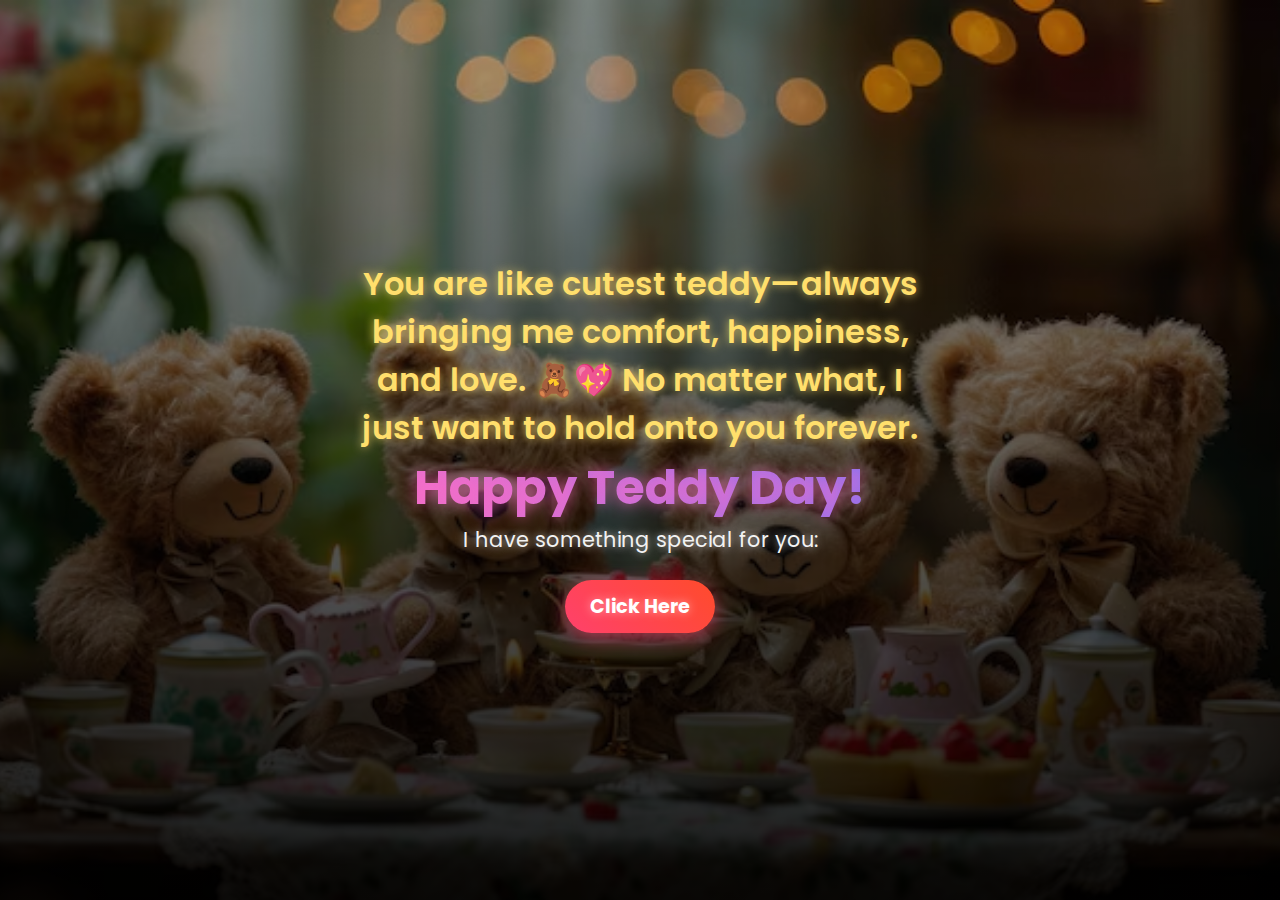
<file: index.html>
<!DOCTYPE html>
<html lang="en">
<head>
    <meta charset="UTF-8">
    <meta name="viewport" content="width=device-width, initial-scale=1.0">
    <title>Happy Teddy Day</title>
    <link rel="stylesheet" href="style.css">
    <link href="https://fonts.googleapis.com/css2?family=Poppins:wght@300;400;600&display=swap" rel="stylesheet">
</head>
<body>
    <div class="overlay"></div>
    <div class="text">
        <h2>You are like  cutest teddy—always bringing me comfort, happiness, and love. 🧸💖 No matter what, I just want to hold onto you forever. </h2>
        <h1>Happy Teddy Day! </h1>
        <p>I have something special for you:</p><br>
        <a href="new.html" class="btn">Click Here</a>
    </div>
</body>
</html>
</file>
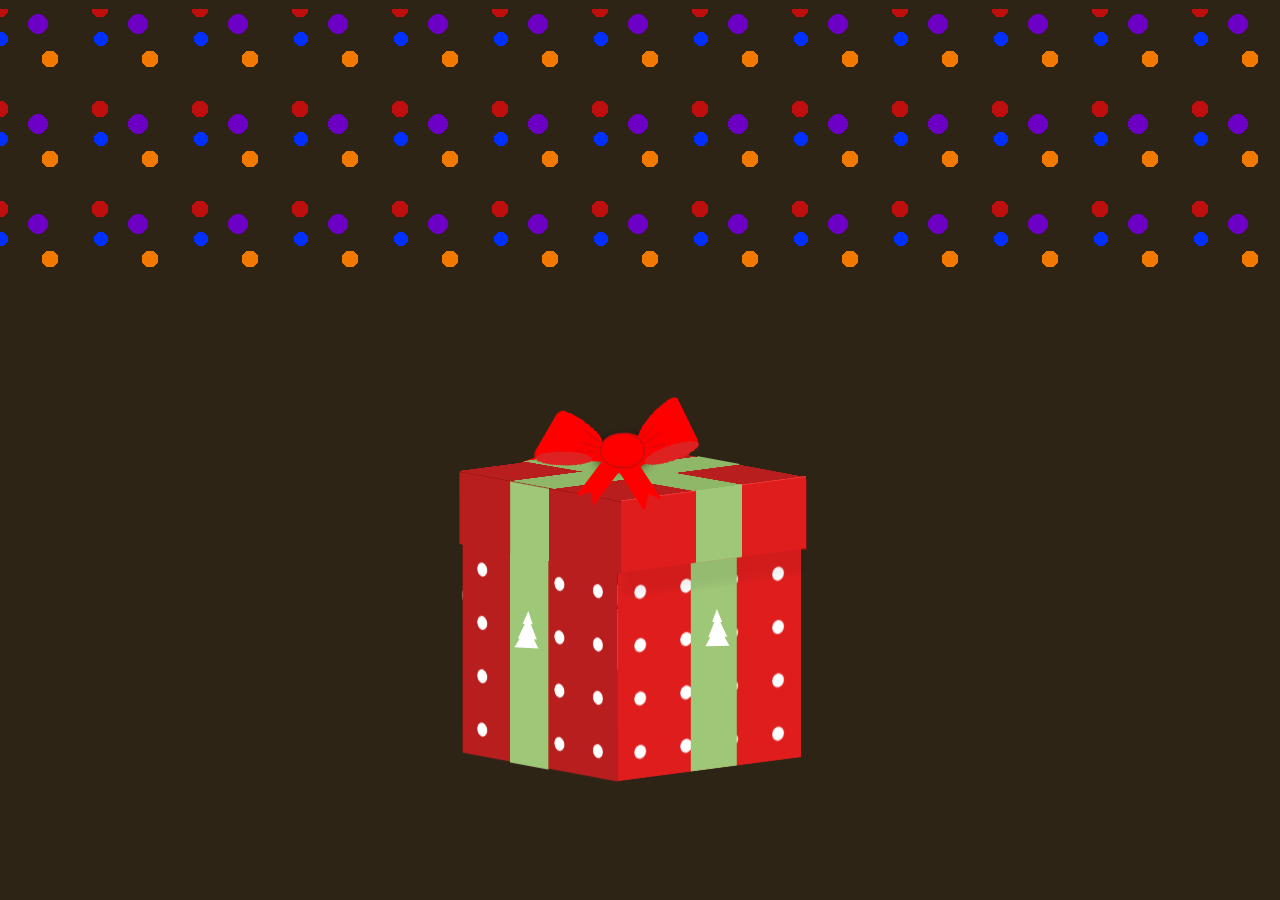
<file: new.html>
<!DOCTYPE html>
<html lang="en">
<head>
  <meta charset="UTF-8">
  <meta name="viewport" content="width=device-width, initial-scale=1.0">
  <title>Happy Teddy Day</title>
  <link rel="stylesheet" href="new.css">
</head>
<body>
  <body>
    <div class="light-one"></div>
    <div class="light-two"></div>
    <div class="present">
      <div class="ribbon">
        <div class="ribbon-line-left"></div>
        <div class="ribbon-line-right"></div>
        <div class="ribbon-part-left"></div>
        <div class="ribbon-part-right"></div>
        <div class="ribbon-cut-out"></div>
      </div>
  
      <div class="teddy-santa-hat">
        <div class="teddy-santa-hat-part"></div>
      </div>
      <div class="teddy-bear">
        <div class="bear-left-ear"></div>
        <div class="bear-right-ear"></div>
        <div class="bear-left-eye"></div>
        <div class="bear-right-eye"></div>
        <div class="bear-nose"></div>
        <div class="bear-mouth"></div>
      </div>
  
      <div class="box-lid">
        <div class="box-top-lid"></div>
        <div class="box-left-lid"></div>
        <div class="box-front-lid"></div>
        <div class="box-right-lid"></div>
        <div class="box-back-lid"></div>
      </div>
  
      <div class="box">
        <div class="box-left"></div>
        <div class="box-front"></div>
      </div>
      <div class="back-box-cover">
        <div class="box-right"></div>
        <div class="box-back"></div>
      </div>
      <div class="tree-left"></div>
      <div class="tree-right"></div>
    </div>
  </body>
</body>
</html>
</file>
<file: style.css>
* {
  margin: 0;
  padding: 0;
  box-sizing: border-box;
}

body {
  background: url('background.jpg') no-repeat center center/cover;
  height: 100vh;
  display: flex;
  align-items: center;
  justify-content: center;
  text-align: center;
  font-family: 'Poppins', sans-serif;
  position: relative;
  overflow: hidden;
}

/* Gradient Overlay */
.overlay {
  position: absolute;
  width: 100%;
  height: 100%;
  background: linear-gradient(to bottom, rgba(0, 0, 0, 0.3), rgba(0, 0, 0, 0.9));
}

/* Text Styling */
.text {
  position: relative;
  color: #ffffff;
  padding: 20px;
  z-index: 2;
  max-width: 600px;
  text-shadow: 0 0 10px rgba(255, 255, 255, 0.5);
}

/* Heading Styles */
.text h1 {
  font-size: 3rem;
  font-weight: 700;
  background: linear-gradient(45deg, #ff6ec4, #7873f5);
  -webkit-background-clip: text;
  -webkit-text-fill-color: transparent;
  text-shadow: 0px 0px 15px rgba(255, 110, 196, 0.7);
  transition: 0.3s ease-in-out;
}

.text h1:hover {
  text-shadow: 0px 0px 25px rgba(255, 110, 196, 1);
  transform: scale(1.05);
}

/* Subtitle */
.text h2 {
  font-size: 2rem;
  font-weight: 600;
  color: #ffdf6c;
  text-shadow: 0px 0px 10px rgba(255, 223, 108, 0.8);
  transition: 0.3s ease-in-out;
}

.text h2:hover {
  text-shadow: 0px 0px 20px rgba(255, 223, 108, 1);
}

/* Paragraph Styling */
.text p {
  font-size: 1.3rem;
  color: #f2f2f2;
  text-shadow: 0px 0px 8px rgba(242, 242, 242, 0.8);
}

/* Button Styling */
.btn {
  text-decoration: none;
  background: linear-gradient(45deg, #ff416c, #ff4b2b);
  color: white;
  padding: 12px 25px;
  border-radius: 30px;
  font-weight: bold;
  font-size: 1.2rem;
  display: inline-block;
  transition: all 0.4s ease-in-out;
  box-shadow: 0px 5px 20px rgba(255, 65, 108, 0.6);
  position: relative;
  overflow: hidden;
}

/* Button Hover Effect */
.btn:hover {
  background: linear-gradient(45deg, #ff4b2b, #ff6ec4);
  transform: scale(1.1);
  box-shadow: 0px 8px 25px rgba(255, 65, 108, 0.9);
}

/* Button Glow Effect */
.btn::before {
  content: "";
  position: absolute;
  top: -5px;
  left: -5px;
  width: 100%;
  height: 100%;
  border-radius: 30px;
  background: rgba(255, 255, 255, 0.3);
  opacity: 0;
  transition: all 0.4s ease-in-out;
}

.btn:hover::before {
  opacity: 1;
  transform: scale(1.2);
}
</file>
<file: new.css>
body {
   background-color: #2d2416;
   align-items: center;
   display: flex;
   margin: 0;
   padding: 0;
   height: 100%;
   animation: background-change 7s ease-in-out alternate infinite;
 }
 
 @keyframes background-change {
   0% {
     background-color: #de8e0c;
   }
   50% {
     background-color: #f70303;
   }
   100% {
     background-color: #ff00d4;
   }
 }
 
 .light-one,
 .light-two {
   height: 31%;
   position: absolute;
   top: 9px;
   width: 100%;
   background-image: radial-gradient(circle, #f17900 12%, transparent 0%), radial-gradient(circle, #be0e0e 12%, transparent 1%);
   background-size: 100px 100px;
   background-position: 0 0, 50px 50px;
   animation: blinking 2s linear infinite;
 }
 
 .light-two {
   background-image: radial-gradient(circle, #002fff 10%, transparent 0%), radial-gradient(circle, #6c00c5 14%, transparent 0%);
   background-size: 100px 100px;
   background-position: -49px -20px, 88px -35px;
   animation: blinking 2s linear 1s infinite;
 }
 
 @keyframes blinking {
   50% {
     opacity: 0.2;
     background-size: 100.1px 100px;
   }
 }
 
 .present {
   position: absolute;
   left: 40%;
   bottom: 35%;
   animation: moving-present 1s ease-in-out 1s 3;
 }
 
 @keyframes moving-present {
   0% {
     transform: scaley(1);
   }
   20% {
     transform: translateY(90px);
   }
   40% {
     transform: scalex(1.05);
   }
   100% {
     transform: scaley(1.1);
   }
 }
 
 .ribbon {
   width: 40px;
   height: 40px;
   background: red;
   border-radius: 100px / 50px;
   position: absolute;
   box-shadow: -10px 0px 13px -7px #000000, 10px 0px 13px -7px #000000, 5px 5px 15px 5px rgba(0, 0, 0, 0);
   transform: rotate(-6deg);
   top: -152px;
   left: 91px;
   z-index: 2;
   transform-style: preserve-3d;
   animation:  moving-ribbon 2.4s ease-in 3s both;
 }
 
 @keyframes moving-ribbon {
   35% {
      top: -316px;
      left: 136px;
      transform: rotateX(0deg) rotateY(0deg) rotateZ(23deg);
    }

   88% {
     top: -189px;
     left: 259px;
     transform: rotateX(63deg) rotateY(67deg) rotateZ(4deg);
     
   }
   100% {
     visibility: hidden;
     top: -152px;
     left: 291px;
     transform: rotateX(63deg) rotateY(72deg) rotateZ(20deg);
   }
 } 

 .ribbon::after {
   content: "";
   position: absolute;
   width: 20px;
   height: 64px;
   top: 8px;
   left: -11px;
   background: red;
   transform: rotate(43deg);
 }
 
 .ribbon::before {
   content: "";
   position: absolute;
   width: 21px;
   height: 73px;
   top: 5px;
   left: 17px;
   background: red;
   transform: rotate(-27deg);
 }
 
 .ribbon-part-left {
   width: 0;
   height: 0;
   position: absolute;
   border-top: 45px solid transparent;
   border-right: 87px solid red;
   border-bottom: 14px solid transparent;
   border-radius: 9px;
   right: 16px;
   bottom: -7px;
   transform: rotate(216deg);
 }
 
 .ribbon-part-left::before {
   content: '';
   position: absolute;
   width: 50px;
   height: 148px;
   background: radial-gradient(ellipse at 49% 71%, #de2121 19%, transparent 2%);
   transform: rotate(-119deg);
   top: -88px;
   right: -56px;
 }
 
 .ribbon-part-left::after {
   content: '';
   position: absolute;
   width: 41px;
   height: 177px;
   transform: rotate(97deg);
   background: radial-gradient(ellipse at 76% 75%, #ff0000 13%, transparent 1%);
   left: 83px;
   top: -86px;
 }
 
 .ribbon-part-right {
   width: 0;
   height: 0;
   position: absolute;
   border-top: 45px solid transparent;
   border-right: 87px solid red;
   border-bottom: 14px solid transparent;
   border-radius: 9px;
   transform: rotate(-20deg);
   top: -20px;
   right: -51px;
 }
 
 .ribbon-part-right::before {
   content: '';
   position: absolute;
   width: 56px;
   height: 148px;
   background: radial-gradient(ellipse at 49% 71%, #de2121 19%, transparent 2%);
   transform: rotate(-83deg);
   top: -72px;
   right: -55px;
 }
 
 .ribbon-part-right::after {
   content: '';
   position: absolute;
   width: 56px;
   height: 146px;
   background: radial-gradient(ellipse at 49% 71%, #ff0000 19%, transparent 2%);
   transform: rotate(-111deg);
   top: -93px;
   right: -60px;
 }
 
 .ribbon-line-left {
   position: absolute;
   margin-top: 8px;
   width: 19px;
   height: 1px;
   left: -22px;
   z-index: 1;
   transform: rotate(22deg);
   background-color: #ca0c0c;
 }
 
 .ribbon-line-left::before {
   content: '';
   position: absolute;
   top: -9px;
   left: 0;
   width: 20px;
   height: 1px;
   transform: rotate(20deg);
   background-color: #ca0c0c;
 }
 
 .ribbon-line-left::after {
   content: '';
   position: absolute;
   top: 7px;
   left: 0;
   width: 19px;
   height: 1px;
   transform: rotate(167deg);
   background-color: #ca0c0c;
 }
 
 .ribbon-line-right {
   position: absolute;
   margin-top: 8px;
   width: 19px;
   height: 1px;
   left: 41px;
   z-index: 1;
   transform: rotate(152deg);
   background-color: #ca0c0c;
 }
 
 .ribbon-line-right::before {
   content: '';
   position: absolute;
   top: -9px;
   left: 0;
   width: 20px;
   height: 1px;
   transform: rotate(20deg);
   background-color: #ca0c0c;
 }
 
 .ribbon-line-right::after {
   content: '';
   position: absolute;
   top: 7px;
   left: 0;
   width: 19px;
   height: 1px;
   transform: rotate(167deg);
   background-color: #ca0c0c;
 }
 
 .ribbon-cut-out {
   position: absolute;
   width: 0;
   height: 0;
   top: 54px;
   left: -29px;
   border-left: 10px solid transparent;
   border-right: 10px solid transparent;
   border-bottom: 12px solid #b91e1e;
   transform: rotate(41deg);
   z-index: 1;
 }
 
 .ribbon-cut-out::before {
   content: '';
   position: absolute;
   width: 0;
   height: 0;
   top: -34px;
   left: 43px;
   border-left: 10px solid transparent;
   border-right: 10px solid transparent;
   border-bottom: 12px solid #e01d1d;
   transform: rotate(-60deg);
   z-index: 1;
 }
 
 .ribbon-cut-out::after {
   content: '';
   width: 43px;
   height: 33px;
   border-radius: 99px / 84px;
   position: absolute;
   top: -69px;
   left: -21px;
   z-index: 1;
   transform: rotate(-33deg);
   border: 1px solid;
   color: #ab1313;
 }

 .box,
 .box-lid,
 .back-box-cover {
   height: 240px;
   top: 50px;
   position: absolute;
   transform-style: preserve-3d;
   transform: rotateX(261deg) rotateY(0deg) rotateZ(-140deg);
   width: 240px;
   bottom: 100px;
 }

 .back-box-cover {
   z-index: -1;
 }
 
 .box-lid {
   top: -160px;
   left: 0px;
   z-index: 1;
   animation: moving-lid 4s ease-in 3s forwards;
 }
 
 @keyframes moving-lid {
   20% {
     top: -336px;
     left: 0px;
     transform: rotateX(262deg) rotateY(-21deg) rotateZ(-138deg);
   }
   100% {
     top: -29px;
     left: 352px;
     transform: rotateX(263deg) rotateY(-181deg) rotateZ(-139deg);
   }
 }
 
 .box-top-lid {
   height: 105%;
   left: 0px;
   position: absolute;
   top: -6px;
   width: 101%;
   background: #b91e1e;
   transform: translateZ(-72px);
 }
 
 .box-top-lid::before {
   position: absolute;
   content: '';
   height: 26%;
   left: -3px;
   top: 83px;
   width: 101%;
   background: #8eb767;
 }
 
 .box-top-lid::after {
   position: absolute;
   content: '';
   height: 25%;
   left: -14px;
   top: 91px;
   width: 107%;
   transform: rotate(92deg);
   background: #8eb767;
 }
 
 .box-front,
 .box-front-lid {
   height: 100%;
   left: 0;
   position: absolute;
   top: 0;
   width: 100%;
   background: #e01d1d;   
   transform: rotateX(90deg) scaleY(0.9);
   transform-origin: bottom;
   background-image: radial-gradient(#ffffff 17%, transparent 19%);
   background-size: 60px 60px;
 }
 
 .box-front-lid {
   transform: rotateX(90deg) scaleY(0.3);
   box-shadow: 0px 82px 12px #0000000f;
   width: 101%;
   height: 101%;
   top: 4px;
   border-top: solid 2px #ff4a4a;
   background: #e01d1d;
 }
 
 .box-back,
 .box-back-lid {
   height: 100%;
   left: 0;
   position: absolute;
   top: -241px;
   width: 100%;
   background: #901010;
   transform: rotateX(90deg) scaleY(0.9);
   transform-origin: bottom;
 }
 
 .box-back-lid {
   transform: rotateX(90deg) scaleY(0.3);
 }
 
 .box-front::after,
 .box-front-lid::after {
   content: '';
   height: 101%;
   position: absolute;
   top: -2px;
   left: 84px;
   background: #9ec778;
   width: 60px;
 }
 
 .box-left,
 .box-left-lid {
   height: 100%;
   left: 0;
   position: absolute;
   top: 0;
   background: #b91e1e;
   transform: translateZ(-216px) rotateY(90deg) scaleX(0.9);
   transform-origin: right;
   width: 240px;
   background-image: radial-gradient(#ffffff 17%, transparent 19%);
   background-size: 60px 60px;
 }
 
 .box-left-lid {
   transform: translateZ(-72px) rotateY(90deg) scaleX(0.3);
   width: 246px;
   height: 105%;
   top: -3px;
   left: -4px;
   box-shadow: -74px -5px 12px #0000000f;
   background: #b91e1e;
 }
 
 .box-left::after,
 .box-left-lid::after {
   content: '';
   height: 100%;
   position: absolute;
   top: -17px;
   left: 89px;
   background: #9ec778;
   width: 60px;
   transform: rotate(90deg);
 }
 
 .box-right,
 .box-right-lid {
   height: 100%;
   left: -236px;
   position: absolute;
   top: 0;
   background: #901010;
   transform: translateZ(-216px) rotateY(90deg) scaleX(0.9);
   transform-origin: right;
   width: 240px;
 }
 
 .box-right-lid {
   transform: translateZ(-70px) rotateY(90deg) scaleX(0.3);
   top: -1px;
   left: -239px;
   height: 249px;
   border-top: solid 2px #750707;
 }

 .teddy-bear {
   background: #cc8b4e;
   position: absolute;
   top: -104px;
   left: 5px;
   height: 173px;
   width: 201px;
   border-radius: 50% 50% 50% 50% / 60% 60% 40% 40%;
   animation: moving-teddy-bear 2s ease-in-out 3s forwards;
   z-index: 0;
 }
 
 @keyframes moving-teddy-bear {
   100% {
     top: -198px;
   }
 }
 
 .teddy-bear::before {
   content: '';
   background: #cc8b4e;
   position: absolute;
   top: 77px;
   left: 24px;
   height: 93px;
   width: 154px;
   border-radius: 50% / 50%;
 }
 
 .teddy-bear::after {
   content: '';
   background: #cc8b4e;
   position: absolute;
   top: 139px;
   left: 24px;
   height: 50px;
   width: 150px;
   border-radius: 90px 90px 0 0;
   z-index: -1;
 }
 
 .bear-left-ear,
 .bear-right-ear {
   position: absolute;
   width: 65px;
   height: 60px;
   top: -13px;
   left: -6px;
   background: #cc8b4e;
   z-index: -1;
   border-radius: 50px / 47px;
 }
 
 .bear-left-ear::before,
 .bear-right-ear::before {
   content: '';
   position: absolute;
   width: 45px;
   height: 40px;
   top: 11px;
   left: 10px;
   background: #ffc793;
   z-index: -1;
   border-radius: 50px / 47px;
 }
 
  .bear-right-ear::after {
   content: '';
   background: #cc8b4e;
   position: absolute;
   top: 12px;
   left: -140px;
   height: 173px;
   width: 201px;
   border-radius: 50% 50% 50% 50% / 60% 60% 40% 40%;
 } 
 
 .bear-right-ear {
   left: 140px;
 }
 
 .bear-left-eye {
   position: absolute;
   left: 53px;
   top: 45px;
   width: 20px;
   height: 20px;
   background-color: black;
   border-radius: 50%;
   border: solid 2px #000000;
 }
 
 .bear-left-eye::after {
   content: '';
   position: absolute;
   right: 6px;
   top: 4px;
   width: 4px;
   height: 4px;
   border-radius: 50%;
   background-color: #ffffff;
   border: solid 1px #ffffff;
   animation: moving-teddy-eyes 2s ease 4.8s alternate;
 }
 
 .bear-right-eye {
   position: absolute;
   left: 124px;
   top: 45px;
   width: 20px;
   height: 20px;
   background-color: black;
   border-radius: 50%;
   border: solid 2px #000000;
 }
 
 .bear-right-eye::after {
   content: '';
   position: absolute;
   right: 6px;
   top: 4px;
   width: 4px;
   height: 4px;
   border-radius: 50%;
   background-color: #ffffff;
   border: solid 1px #ffffff;
   animation: moving-teddy-eyes 2s ease-in-out 4.8s alternate;
 }
 
 @keyframes moving-teddy-eyes {
   100% {
     width: 4.5px;
     height: 4.5px;
   }
 }
 
 .bear-nose,
 .bear-nose:before,
 .bear-nose:after {
   position: absolute;
   width: 0;
   height: 0;
   right: 78px;
   top: 88px;
   border-left: 15px solid transparent;
   border-right: 15px solid transparent;
   border-top: 20px solid black;
   border-radius: 50%;
 }
 
 .bear-nose:before {
   content: '';
   right: -15px;
   top: -21px;
   transform: rotate(125deg);
 }
 
 .bear-nose:after {
   content: '';
   right: -14px;
   top: -22.5px;
   transform: rotate(-125deg);
 }
 
 .bear-mouth {
   position: absolute;
   top: 102px;
   left: 106px;
   width: 20px;
   height: 20px;
   border: 3px solid black;
   border-radius: 92px;
   border-bottom-color: transparent;
   border-left-color: transparent;
   transform: rotate(130deg);
 }
 
 .bear-mouth::before {
   content: '';
   position: absolute;
   top: 14px;
   left: 12px;
   width: 20px;
   height: 20px;
   border: 3px solid black;
   border-radius: 92px;
   border-bottom-color: transparent;
   border-left-color: transparent;
   animation: moving-teddy-mouth 2s ease-in-out 5s alternate;
 }
 
 @keyframes moving-teddy-mouth {
   100% {
     height: 21px;
   }
 }
 
 .bear-mouth::after {
   content: '';
   position: absolute;
   top: 12px;
   left: 11px;
   width: 3px;
   height: 20px;
   transform: rotate(50deg);
   background-color: black;
 }
 
 .tree-left,
 .tree-right {
   position: absolute;
   width: 0;
   height: 0;
   left: 11px;
   top: 26px;
   border-left: 5px solid transparent;
   border-right: 5px solid transparent;
   border-bottom: 13px solid #ffffff;
   transform: rotate(3deg);
 }
 
 .tree-right {
   left: 200px;
   top: 24px;
   transform: rotate(-1deg);
 }
 
 .tree-left::before,
 .tree-right::before {
   content: '';
   position: absolute;
   width: 0;
   height: 0;
   left: -9px;
   top: 6px;
   border-left: 9px solid transparent;
   border-right: 10px solid transparent;
   border-bottom: 22px solid #ffffff;
 }
 
 .tree-left::after,
 .tree-right::after {
   content: '';
   position: absolute;
   width: 0;
   height: 0;
   left: -12px;
   top: 15px;
   border-left: 12px solid transparent;
   border-right: 12px solid transparent;
   border-bottom: 22px solid #ffffff;
 }
 
 .teddy-santa-hat {
   position: absolute;
   top: -97px;
   left: -25px;
   width: 153px;
   height: 60px;
   background: white;
   border-radius: 118px / 80px;
   transform: rotate(-21deg);
   z-index: -1;
   animation: moving-teddy-hat 2s ease-in-out 3s forwards;
 }
 
 @keyframes moving-teddy-hat {
   21% {
     z-index: 1;
   }
   100% {
     z-index: 1;
     top: -205px;
   }
 }
 
 .teddy-santa-hat::before {
   content: '';
   background: #ff0000;
   position: absolute;
   top: -37px;
   left: 16px;
   height: 67px;
   width: 122px;
   border-radius: 112px 260px 0 0;
   z-index: -1;
 }
 
 .teddy-santa-hat::after {
   content: '';
   position: absolute;
   top: 5px;
   left: -58px;
   width: 0;
   height: 0;
   border-left: 125px solid transparent;
   border-right: 44px solid transparent;
   border-top: 67px solid #ff0000;
   border-radius: 74px;
   z-index: -2;
   transform: rotate(-56deg);
 }
 
 .teddy-santa-hat-part {
   position: absolute;
   top: 53px;
   left: -47px;
   width: 38px;
   height: 40px;
   background: white;
   border-radius: 50%;
 }
</file>
